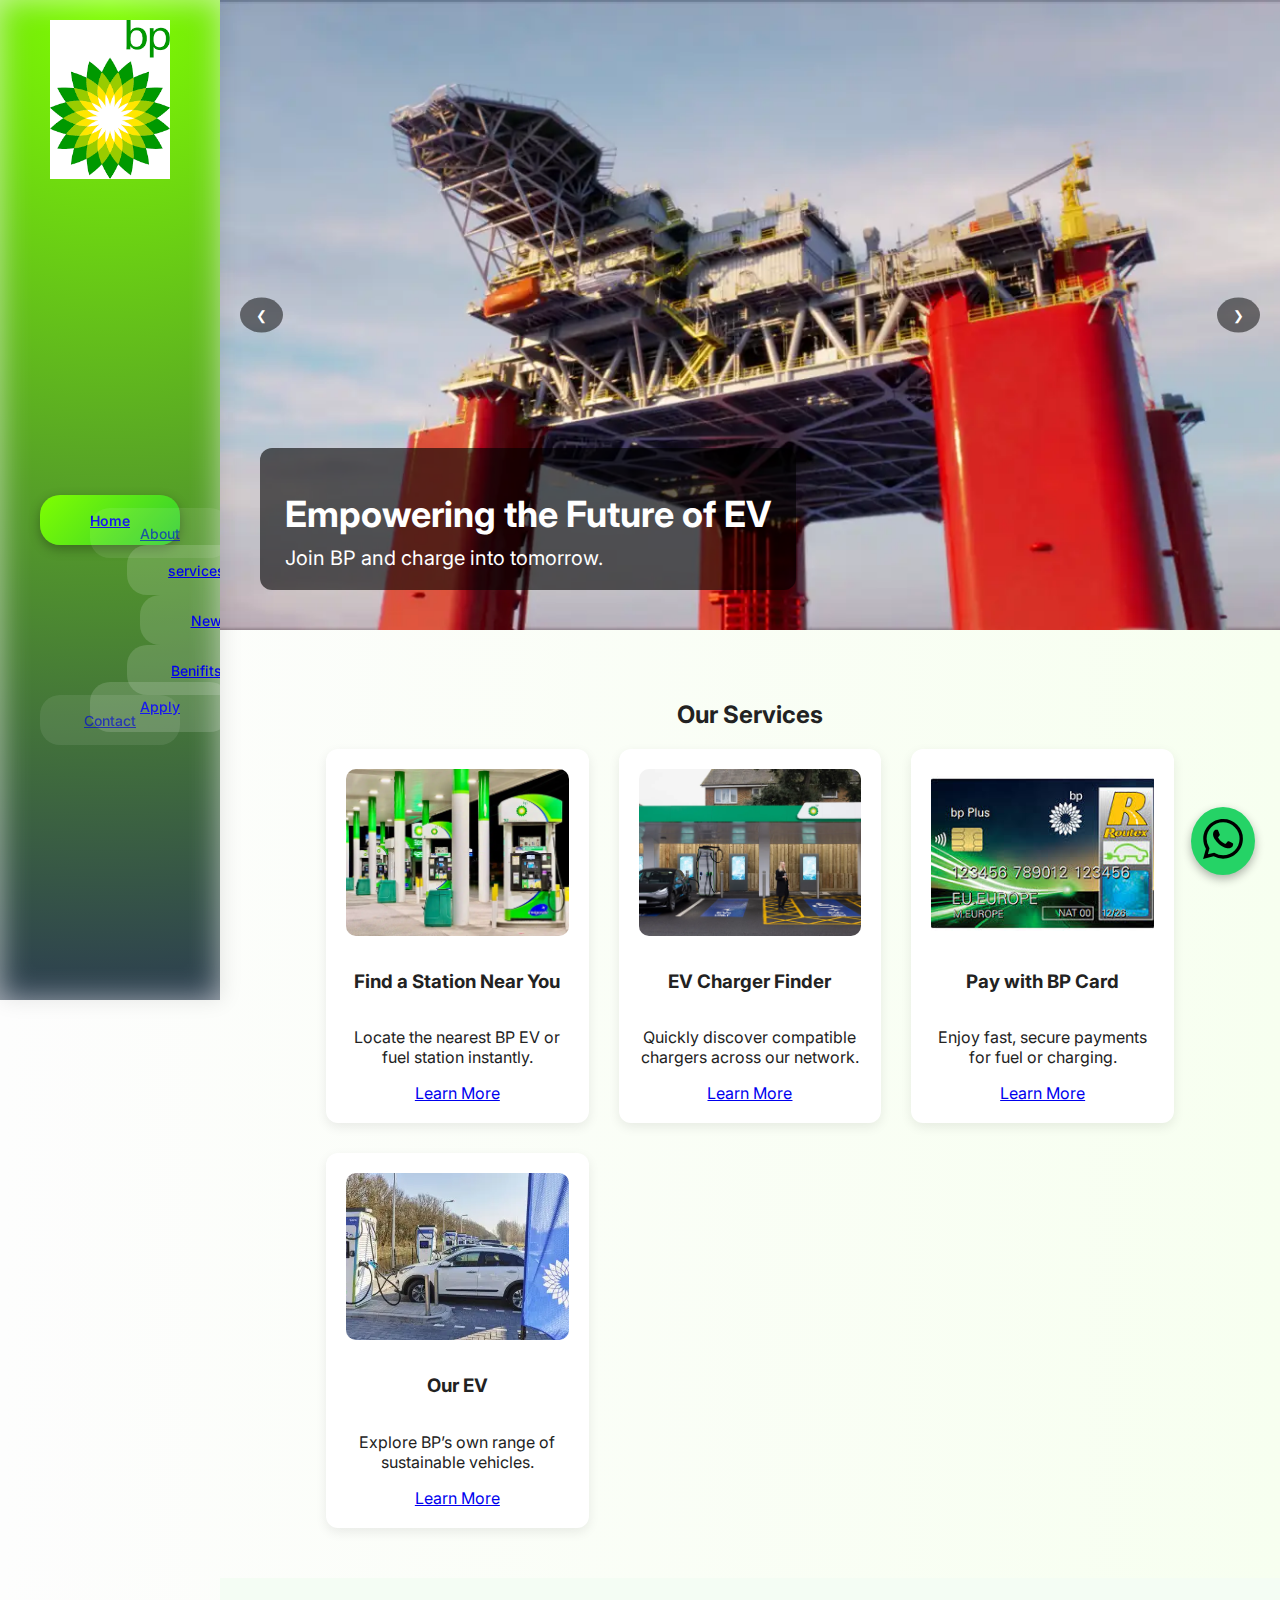
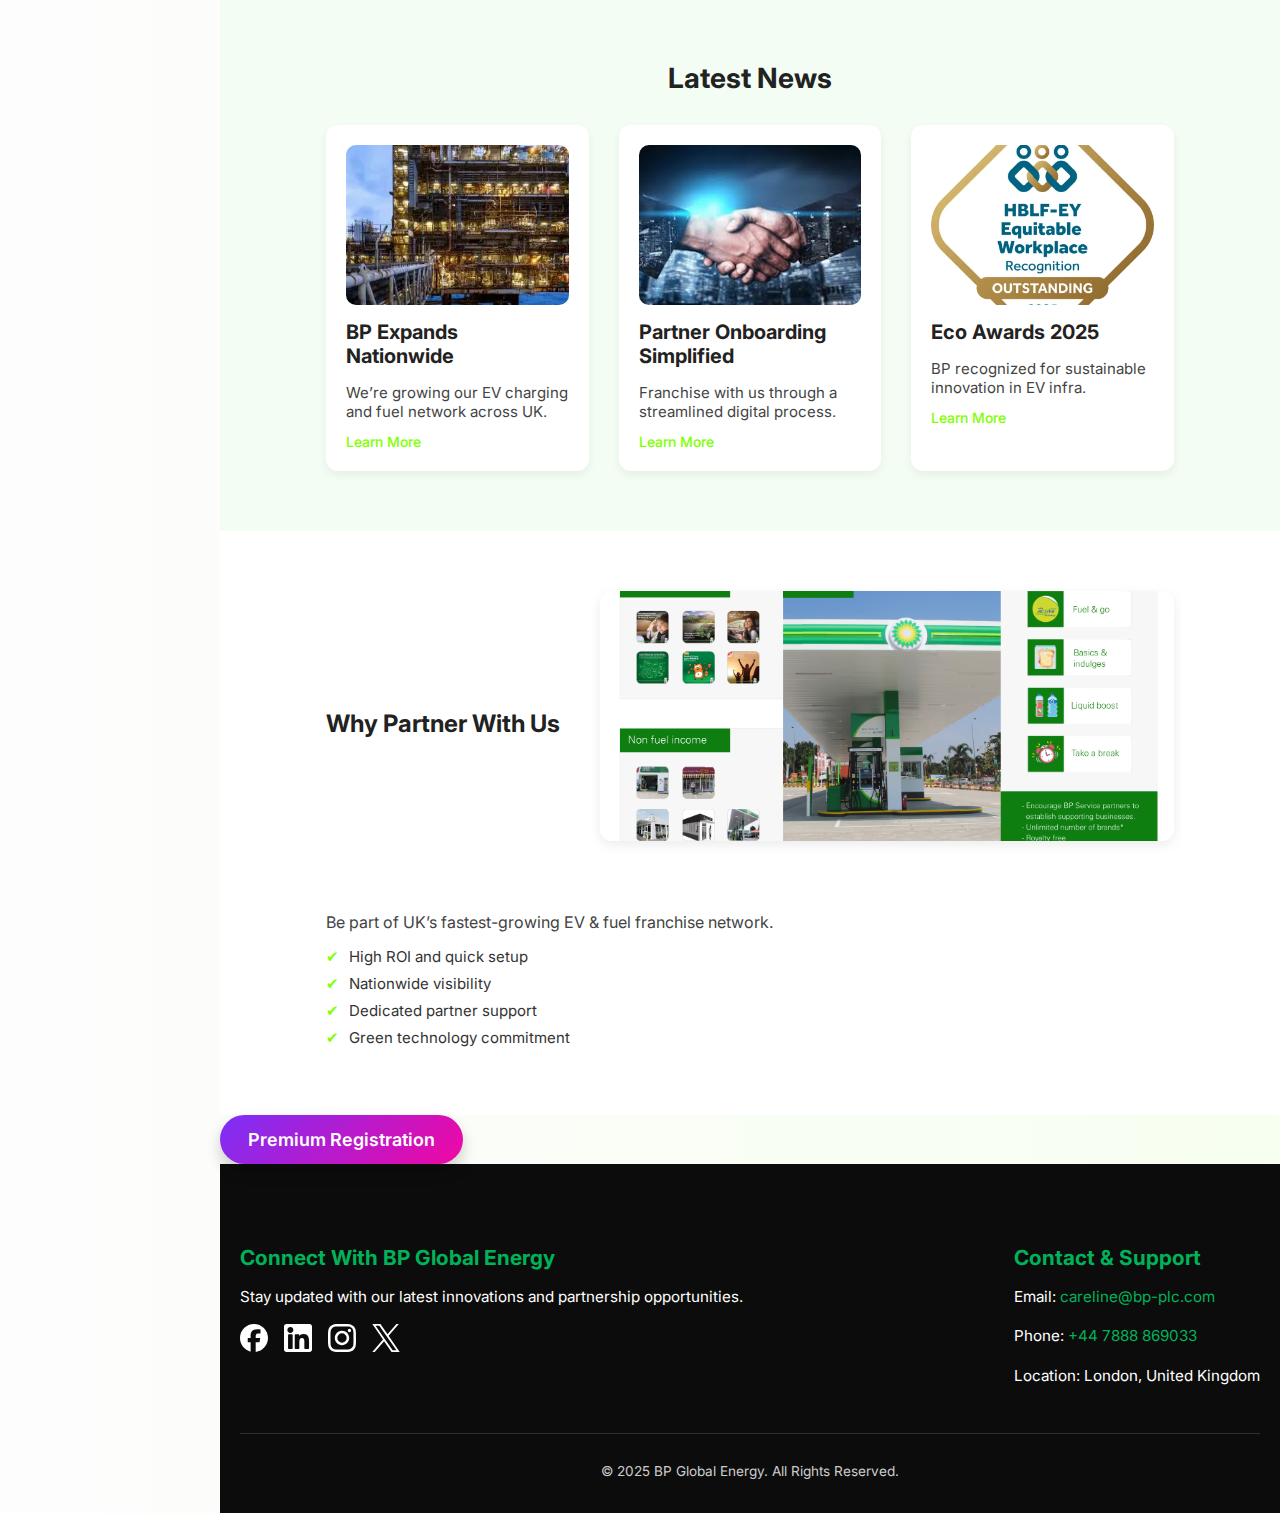
<file: index.html>
<!DOCTYPE html>
<html lang="en">
<head>
  <meta charset="UTF-8" />
  <meta name="viewport" content="width=device-width, initial-scale=1.0" />
  <title>BP Franchise | EV & Fuel Solutions</title>
  <link rel="stylesheet" href="style.css" />
  <link href="https://fonts.googleapis.com/css2?family=Poppins:wght@400;600&family=Inter:wght@400;500&display=swap" rel="stylesheet">
</head>
<body>
  <button class="sidebar-toggle" onclick="toggleSidebar()">☰</button>
  <!-- Sidebar -->
<aside class="sidebar">
  <div class="sidebar-logo">
    <img src="images/bplogo.png" alt="Cloudora Logo" />
  </div>

  <div class="menu-carousel">
  <div class="menu-item active"><a href="#home">Home</a></div>
  <div class="menu-item"><a href="#about">About</a></div>
  <div class="menu-item"><a href="#services">services</a></div>
  <div class="menu-item"><a href="#news">News</a></div>
  <div class="menu-item"><a href="#benefits">Benifits</a></div>
  <div class="menu-item"><a href="#apply">Apply</a></div>
  <div class="menu-item"><a href="#contact">Contact</a></div>
</div>
  </aside>
<button class="sidebar-toggle" onclick="toggleSidebar()">☰</button>
  
  <!-- Main Content -->
  <main class="content">

    <!-- Hero Section -->
    <section class="hero" id="home">
      <div class="hero-slider">
        <div class="hero-slide active">
          <div class="hero-image">
            <img src="images/tiber-floating-production-platform-16-9.png.img.1175.medium.avif" alt="EV charging station" />
          </div>
          <div class="hero-caption">
            <h1>Empowering the Future of EV</h1>
            <p>Join BP and charge into tomorrow.</p>
          </div>
        </div>
        <div class="hero-slide">
          <div class="hero-image">
            <img src="images/BP-MS-3_trans_NvBQzQNjv4BqZgEkZX3M936N5BQK4Va8RWtT0gK_6EfZT336f62EI5U.webp" alt="Fuel the Change" />
          </div>
          <div class="hero-caption">
            <h1>Fuel the Change</h1>
            <p>Partner with a next-gen energy network.</p>
          </div>
        </div>
        <div class="hero-slide">
          <div class="hero-image">
            <img src="images/BP Pulse forecourt-5.webp" alt="BP Pulse" />
          </div>
          <div class="hero-caption">
            <h1>BP Pulse</h1>
            <p>Next Generation Fuel</p>
          </div>
        </div>
      </div>
      <div class="hero-nav">
        <button id="hero-prev">&#10094;</button>
        <button id="hero-next">&#10095;</button>
      </div>
    </section>

    <!-- Product Catalogue -->
    <section class="catalogue" id="services">
      <h2>Our Services</h2>
      <div class="catalogue-grid">
        <div class="card">
          <div class="img-wrapper">
            <img src="images/Copy-of-Untitled-683-x-1024-px-28.jpg.webp" alt="Station Finder" />
          </div>
          <h3>Find a Station Near You</h3>
          <p>Locate the nearest BP EV or fuel station instantly.</p>
          <a href="#contact" class="btn-learn-more">Learn More</a>
        </div>
        <div class="card">
          <div class="img-wrapper">
            <img src="images/BP Pulse forecourt-2.webp" alt="EV Charger Finder" />
          </div>
          <h3>EV Charger Finder</h3>
          <p>Quickly discover compatible chargers across our network.</p>
        <a href="#contact" class="btn-learn-more">Learn More</a>
        </div>
        <div class="card">
          <div class="img-wrapper">
            <img src="images/images.jpg" alt="BP Card Payment" />
          </div>
          <h3>Pay with BP Card</h3>
          <p>Enjoy fast, secure payments for fuel or charging.</p>
          <a href="#contact" class="btn-learn-more">Learn More</a>
        </div>
        <div class="card">
          <div class="img-wrapper">
            <img src="images/bp-pulse-amsterdam.jpg.img.500.medium.avif" alt="Our EV" />
          </div>
          <h3>Our EV</h3>
          <p>Explore BP’s own range of sustainable vehicles.</p>
          <a href="#contact" class="btn-learn-more">Learn More</a>
        </div>
      </div>
    </section>

    <!-- Latest News -->
    <section class="news" id="news">
      <h2>Latest News</h2>
      <div class="news-grid">
        <div class="news-card">
          <div class="img-wrapper">
            <img src="images/news1.avif" alt="BP Expands Nationwide" />
          </div>
          <h3>BP Expands Nationwide</h3>
          <p>We’re growing our EV charging and fuel network across UK.</p>
          <a href="#contact" class="btn-learn-more">Learn More</a>
        </div>
        <div class="news-card">
          <div class="img-wrapper">
            <img src="images/news2.jpg" alt="Partner Onboarding" />
          </div>
          <h3>Partner Onboarding Simplified</h3>
          <p>Franchise with us through a streamlined digital process.</p>
          <a href="#contact" class="btn-learn-more">Learn More</a>
        </div>
        <div class="news-card">
          <div class="img-wrapper">
            <img src="images/news3.avif" alt="Eco Awards 2025" />
          </div>
          <h3>Eco Awards 2025</h3>
          <p>BP recognized for sustainable innovation in EV infra.</p>
          <a href="#contact" class="btn-learn-more">Learn More</a>
        </div>
      </div>
    </section>

    <!-- Partner Benefits -->
    <section class="benefits" id="benifits">
      <h2>Why Partner With Us</h2>
      <div class="benefits-image">
        <div class="img-wrapper">
          <img src="images/partnerswithbp.avif" alt="Partner Benefits" />
        </div>
      </div>
      <div class="benefits-text">
        <p>Be part of UK’s fastest-growing EV & fuel franchise network.</p>
        <ul>
          <li>High ROI and quick setup</li>
          <li>Nationwide visibility</li>
          <li>Dedicated partner support</li>
          <li>Green technology commitment</li>
        </ul>
      </div>
    </section>
    </div>
<a href="registration.html" class="premium-btn">Premium Registration</a>


    <!-- Footer / Contact -->
<footer id="contact">
  <div class="footer-content">
    <!-- Left Side -->
    <div class="footer-left">
      <h3>Connect With BP Global Energy</h3>
      <p>Stay updated with our latest innovations and partnership opportunities.</p>
      <div class="social-links">
        <a href="https://www.facebook.com/BPinUK/?brand_redir=488818357807767&locale=en_GB#" target="_blank" aria-label="Facebook">
          <img src="icons/facebook.svg" alt="Facebook">
        </a>
        <a href="https://www.linkedin.com/company/bp" target="_blank" aria-label="LinkedIn">
          <img src="icons/linkedin.svg" alt="LinkedIn">
        </a>
        <a href="https://www.instagram.com/bp_plc/" target="_blank" aria-label="Instagram">
          <img src="icons/instagram.svg" alt="Instagram">
        </a>
        <a href="https://x.com/bp_UK?ref=hottakepod.com" target="_blank" aria-label="Twitter">
          <img src="icons/twitter.svg" alt="Twitter">
        </a>
      </div>
    </div>

    <!-- Right Side -->
    <div class="footer-right">
      <h3>Contact & Support</h3>
      <p>Email: <a href="mailto:careline@bp-plc.com">careline@bp-plc.com</a></p>
      <p>Phone: <a href="tel:+447888869033">+44 7888 869033</a></p>
      <p>Location: London, United Kingdom</p>
    </div>
  </div>

  <!-- Footer Bottom -->
  <div class="footer-bottom">
    <p>© 2025 BP Global Energy. All Rights Reserved.</p>
  </div>
</footer>

<!-- WhatsApp Floating Button -->
<a href="https://wa.me/447888869033" class="whatsapp-float" target="_blank">
  <img src="icons/whatsapp.svg" alt="WhatsApp Chat">
</a>
  </main>

  <script src="script.js"></script>
</body>
</html>
</file>
<file: style.css>
/* Base */
body {
  margin: 0;
  font-family: 'Inter', sans-serif;
  background: linear-gradient(to right, #fdfdfd, #f7fff0);
  color: #222;
  overflow-x: hidden;
}

/* ================= Sidebar ================= */
/* Sidebar Container */
.sidebar {
  width: 220px;
  height: 100vh;
  position: fixed;
  top: 0;
  left: 0;
  background: radial-gradient(circle at top, #7fff00, #2c3e50);
  box-shadow: inset 0 0 30px rgba(255, 255, 255, 0.6), 2px 0 20px rgba(0, 0, 0, 0.1);
  display: flex;
  flex-direction: column;
  align-items: center;
  justify-content: flex-start;
  z-index: 1000;
  padding-top: 100px; /* space for logo */
  overflow-y: auto;
  transition: left 0.3s ease;
}

/* Sidebar Logo */
.sidebar-logo {
  position: absolute;
  top: 20px;
  left: 50%;
  transform: translateX(-50%);
  z-index: 10;
}
.sidebar-logo img {
  max-width: 120px;
  height: auto;
}
/* Menu Carousel Circular Layout */
.menu-carousel {
  position: relative;
  width: 100%;
  flex: 1;
  display: flex;
  align-items: center;
  justify-content: center;
  margin-top: 50px; /* start below logo */
}

.menu-item {
  position: absolute;
  width: 140px;
  height: 50px;
  border-radius: 20px; /* rounded rectangle */
  background: rgba(255,255,255,0.15);
  color: #fff;
  font-weight: 500;
  font-size: 14px;
  display: flex;
  align-items: center;
  justify-content: center;
  cursor: pointer;
  transition: all 0.3s ease;
}

.menu-item.active {
  background: linear-gradient(135deg, #7FFF00, #32cd32);
  color: #0c0c0c;
  font-weight: 600;
  box-shadow: 0 4px 12px rgba(0,0,0,0.3);
}
.menu-item:hover {
  background: rgba(127,255,0,0.3);
  color: #0c0c0c;
}

/* Previous / Next items */
.menu-item.prev,
.menu-item.next {
  opacity: 0.6;
}
@media (max-width: 768px) {
  .menu-carousel {
    flex-direction: column;
    align-items: flex-start;
    margin-top: 20px;
  }

  .menu-item {
    position: static;
    width: 100%;
    margin: 5px 0;
    border-radius: 0;
    font-size: 16px;
  }
}
/* Mobile toggle */
.sidebar-toggle {
  position: fixed;
  top: 20px;
  left: 20px;
  z-index: 2000;
  font-size: 28px;
  background: #2c3e50;
  color: #fff;
  border: none;
  padding: 8px 12px;
  border-radius: 6px;
  cursor: pointer;
  display: none;
}

@media (max-width: 992px) {
  .sidebar-toggle {
    display: block;
  }
  .sidebar {
    left: -240px;
  }
}

/* ================= Content ================= */
.content {
  margin-left: 220px;
  padding: 0;
  width: calc(100% - 220px);
  transition: margin-left 0.3s ease;
}

/* ================= Responsive ================= */
@media (max-width: 992px) {
  .sidebar {
    transform: translateX(-100%);
  }

  .sidebar.open {
    transform: translateX(0);
  }

  .sidebar-toggle {
    display: block;
  }

  .content {
    margin-left: 0;
    width: 100%;
  }
}

/* ================= Hero Section ================= */
.hero {
  position: relative;
  width: 100%;
  height: 70vh;
  overflow: hidden;
}
.hero-slider {
  position: relative;
  width: 100%;
  height: 100%;
}
.hero-slide {
  position: absolute;
  top: 0;
  left: 0;
  width: 100%;
  height: 100%;
  opacity: 0;
  visibility: hidden;
  transition: opacity 0.6s ease;
}
.hero-slide.active {
  opacity: 1;
  visibility: visible;
  z-index: 1;
}
.hero-image {
  width: 100%;
  height: 100%;
  position: relative;
  overflow: hidden;
}
.hero-image img {
  width: 100%;
  height: 100%;
  object-fit: cover;
}
.hero-caption {
  position: absolute;
  bottom: 40px;
  left: 40px;
  background: rgba(0, 0, 0, 0.6);
  padding: 20px 25px;
  border-radius: 12px;
  color: #fff;
  z-index: 2;
}
.hero-caption h1 {
  font-size: 36px;
  margin-bottom: 10px;
}
.hero-caption p {
  font-size: 20px;
  margin: 0;
}
.hero-nav button {
  background: rgba(0, 0, 0, 0.5);
  border: none;
  color: white;
  padding: 10px 16px;
  border-radius: 50%;
  cursor: pointer;
  position: absolute;
  top: 50%;
  transform: translateY(-50%);
  transition: background 0.3s ease;
  z-index: 3;
}
.hero-nav button:hover {
  background: rgba(0, 0, 0, 0.8);
}
#hero-prev { left: 20px; }
#hero-next { right: 20px; }

/* ================= Catalogue ================= */
.catalogue {
  padding: 50px 10%;
  text-align: center;
}
.catalogue-grid {
  display: grid;
  grid-template-columns: repeat(auto-fit, minmax(260px, 1fr));
  gap: 30px;
}
.card {
  background: #fff;
  border-radius: 12px;
  padding: 20px;
  box-shadow: 0 4px 12px rgba(0, 0, 0, 0.08);
  transition: transform 0.3s ease;
  display: flex;
  flex-direction: column;
  align-items: center;
}
.card:hover {
  transform: translateY(-5px);
}
.img-wrapper {
  width: 100%;
  aspect-ratio: 4 / 3;
  overflow: hidden;
  border-radius: 10px;
  margin-bottom: 15px;
}
.img-wrapper img {
  width: 100%;
  height: 100%;
  object-fit: cover;
  transition: transform 0.3s ease;
}
.card:hover .img-wrapper img {
  transform: scale(1.05);
}

/* ================= News / Benefits / Form / Footer ================= */
/* Keep your previous styling as is from your code... */

/* News, Benefits, Form, Footer — unchanged */
.news {
  padding: 60px 10%;
  background: #f4fdf4;
  text-align: center;
}

.news h2 {
  font-size: 28px;
  margin-bottom: 30px;
}

.news-grid {
  display: grid;
  grid-template-columns: repeat(auto-fit, minmax(260px, 1fr));
  gap: 30px;
}

.news-card {
  background: #fff;
  border-radius: 12px;
  padding: 20px;
  box-shadow: 0 4px 10px rgba(0, 0, 0, 0.06);
  transition: transform 0.3s ease;
  text-align: left;
}

.news-card:hover {
  transform: translateY(-5px);
}

.news-card .img-wrapper {
  width: 100%;
  height: 160px;
  overflow: hidden;
  border-radius: 10px;
  margin-bottom: 15px;
}

.news-card .img-wrapper img {
  width: 100%;
  height: 100%;
  object-fit: cover;
  display: block;
}

.news-card h3 {
  font-size: 20px;
  margin: 10px 0 8px;
}

.news-card p {
  font-size: 15px;
  color: #444;
  margin-bottom: 10px;
}

.news-card a {
  color: #7FFF00;
  text-decoration: none;
  font-weight: 500;
  font-size: 14px;
}

.news-card a:hover {
  text-decoration: underline;
}

.benefits {
  display: flex;
  flex-wrap: wrap;
  padding: 60px 10%;
  align-items: center;
  gap: 40px;
  background: #ffffff;
}

.benefits-image,
.benefits-text {
  flex: 1;
  min-width: 300px;
}

.benefits-image .img-wrapper {
  width: 100%;
  height: 250px;
  overflow: hidden;
  border-radius: 12px;
  box-shadow: 0 4px 12px rgba(0, 0, 0, 0.08);
}

.benefits-image img {
  width: 100%;
  height: 100%;
  object-fit: cover;
  display: block;
}

.benefits-text h2 {
  font-size: 28px;
  margin-bottom: 15px;
}

.benefits-text p {
  font-size: 16px;
  margin-bottom: 15px;
  color: #444;
}

.benefits ul {
  list-style: none;
  padding: 0;
  margin: 0;
}

.benefits ul li {
  margin: 8px 0;
  font-size: 15px;
  color: #333;
  display: flex;
  align-items: center;
}

.benefits ul li::before {
  content: '✔';
  color: #7FFF00;
  margin-right: 10px;
}
.premium-btn {
  display: inline-block;
  padding: 14px 28px;
  font-size: 18px;
  font-weight: 600;
  color: #fff;
  background: linear-gradient(135deg, #7b2ff7, #f107a3);
  border: none;
  border-radius: 50px;
  text-decoration: none;
  text-align: center;
  transition: all 0.3s ease;
  box-shadow: 0 8px 15px rgba(0,0,0,0.2);
}

.premium-btn:hover {
  transform: translateY(-3px);
  box-shadow: 0 12px 20px rgba(0,0,0,0.3);
  background: linear-gradient(135deg, #f107a3, #7b2ff7);
}

.premium-btn:active {
  transform: translateY(0);
  box-shadow: 0 6px 10px rgba(0,0,0,0.2);
    }

/* Footer Styling */
footer {
  background: #0c0c0c;
  color: #fff;
  padding: 60px 20px 20px;
  font-family: 'Inter', sans-serif;
}

.footer-content {
  display: flex;
  flex-wrap: wrap;
  justify-content: space-between;
  max-width: 1200px;
  margin: 0 auto;
  gap: 40px;
}

.footer-left h3,
.footer-right h3 {
  font-size: 1.3rem;
  margin-bottom: 15px;
  color: #00b359;
}

.footer-left p,
.footer-right p {
  font-size: 0.95rem;
  line-height: 1.6;
}

.footer-right a {
  color: #00b359;
  text-decoration: none;
}

.footer-right a:hover {
  text-decoration: underline;
}

.social-links a {
  display: inline-block;
  margin-right: 12px;
  transition: transform 0.3s ease;
}

.social-links a:hover {
  transform: scale(1.1);
}

.social-links img {
  width: 28px;
  height: 28px;
  filter: brightness(0) invert(1);
}

/* Footer Bottom */
.footer-bottom {
  border-top: 1px solid rgba(255, 255, 255, 0.15);
  text-align: center;
  padding-top: 15px;
  margin-top: 30px;
  font-size: 0.85rem;
  color: #ccc;
}

/* WhatsApp Floating Button */
.whatsapp-float {
  position: fixed;
  bottom: 25px;
  right: 25px;
  background: #25d366;
  border-radius: 50%;
  padding: 12px;
  box-shadow: 0 4px 10px rgba(0,0,0,0.3);
  z-index: 9999;
  transition: transform 0.3s ease;
}

.whatsapp-float:hover {
  transform: scale(1.1);
}

.whatsapp-float img {
  width: 40px;
  height: 40px;
}

/* Form Success Transition */
.fade-out {
  opacity: 0;
  transition: opacity 0.6s ease-out;
}

.fade-in {
  opacity: 0;
  animation: fadeIn 0.8s ease forwards;
}

@keyframes fadeIn {
  from { opacity: 0; transform: translateY(15px); }
  to { opacity: 1; transform: translateY(0); }
}

#thankyou-message {
  text-align: center;
  padding: 50px 20px;
  background: #f9fff2;
  border-radius: 16px;
  box-shadow: 0 4px 15px rgba(0, 0, 0, 0.05);
}

#thankyou-message h2 {
  color: #4CAF50;
  font-size: 28px;
  margin-bottom: 10px;
}
</file>
